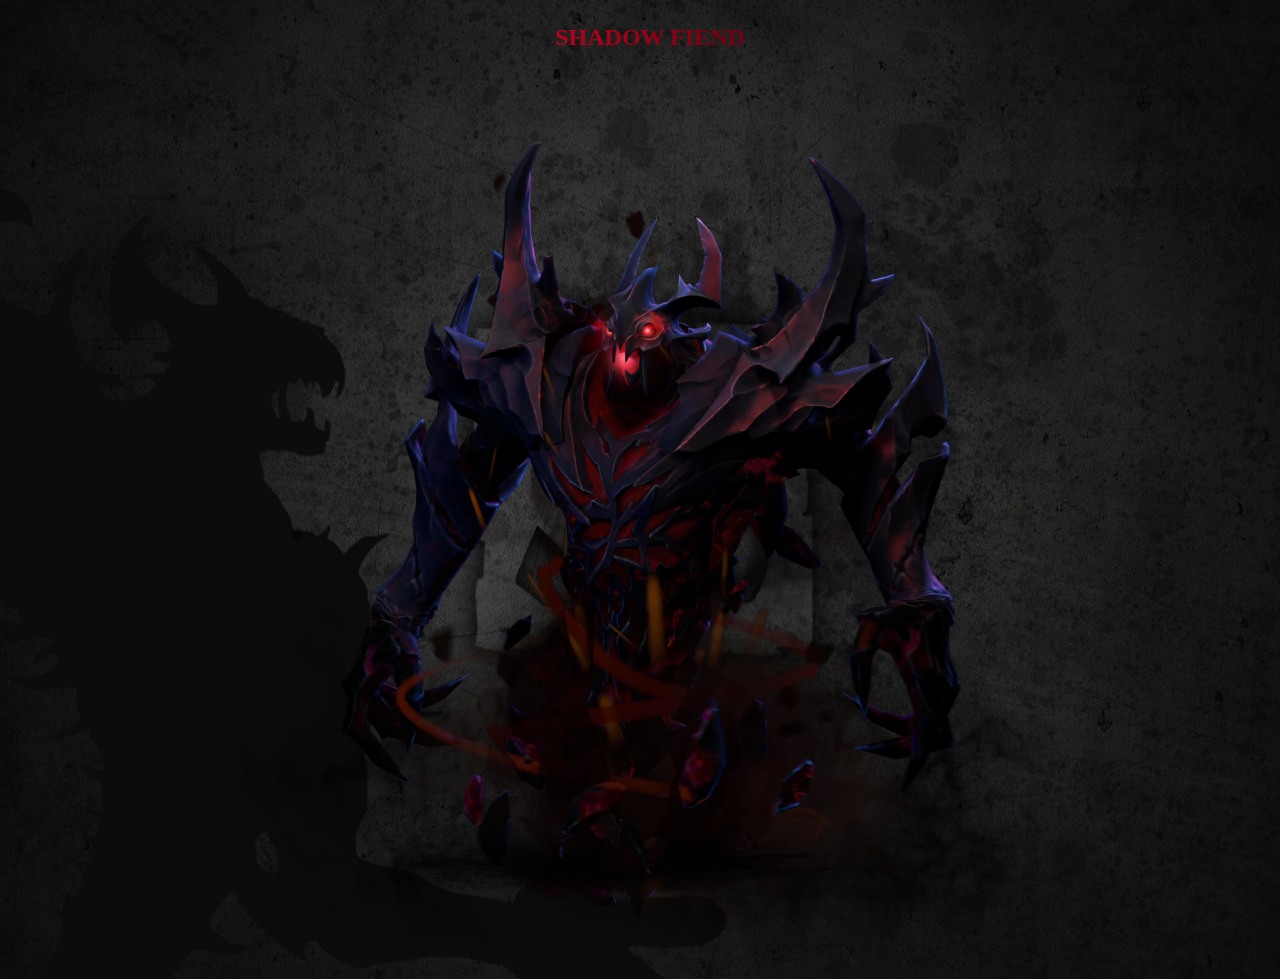
<file: b1-2/index.html>
<!DOCTYPE html>
<html>
<head>
	<meta charset="utf-8">
	<meta name="viewport" content="width=device-width, initial-scale=1">
	<title></title>
	<style type="text/css">
		body{
			margin: 0;
			background-image: url('../img/dota-fon.jpg');
			background-position: 50% 50%;
			overflow: hidden;
		}
		video{
			width: 100vw;
			height: 100vh;
			background-position: 50% 50%;
			background-size: cover;
		}
		.main-text{
			width: 100%;
			text-align: center;
			text-transform: uppercase;
			font-size: 24px;
			margin: 10px;
		}
		.main-text p{
			background: linear-gradient(to right, #d40020 38%, #000000 79%);
			-webkit-background-clip: text;
			-webkit-text-fill-color: transparent;
			font-weight: bold;
		}

	</style>
</head>
<body>
	<div class="main-text"><p>SHADOW FIEND</p></div>
	<video autoplay loop>
		<source src="../img/nevermore.webm" type="video/webm">
	</video>
</body>
</html>
</file>
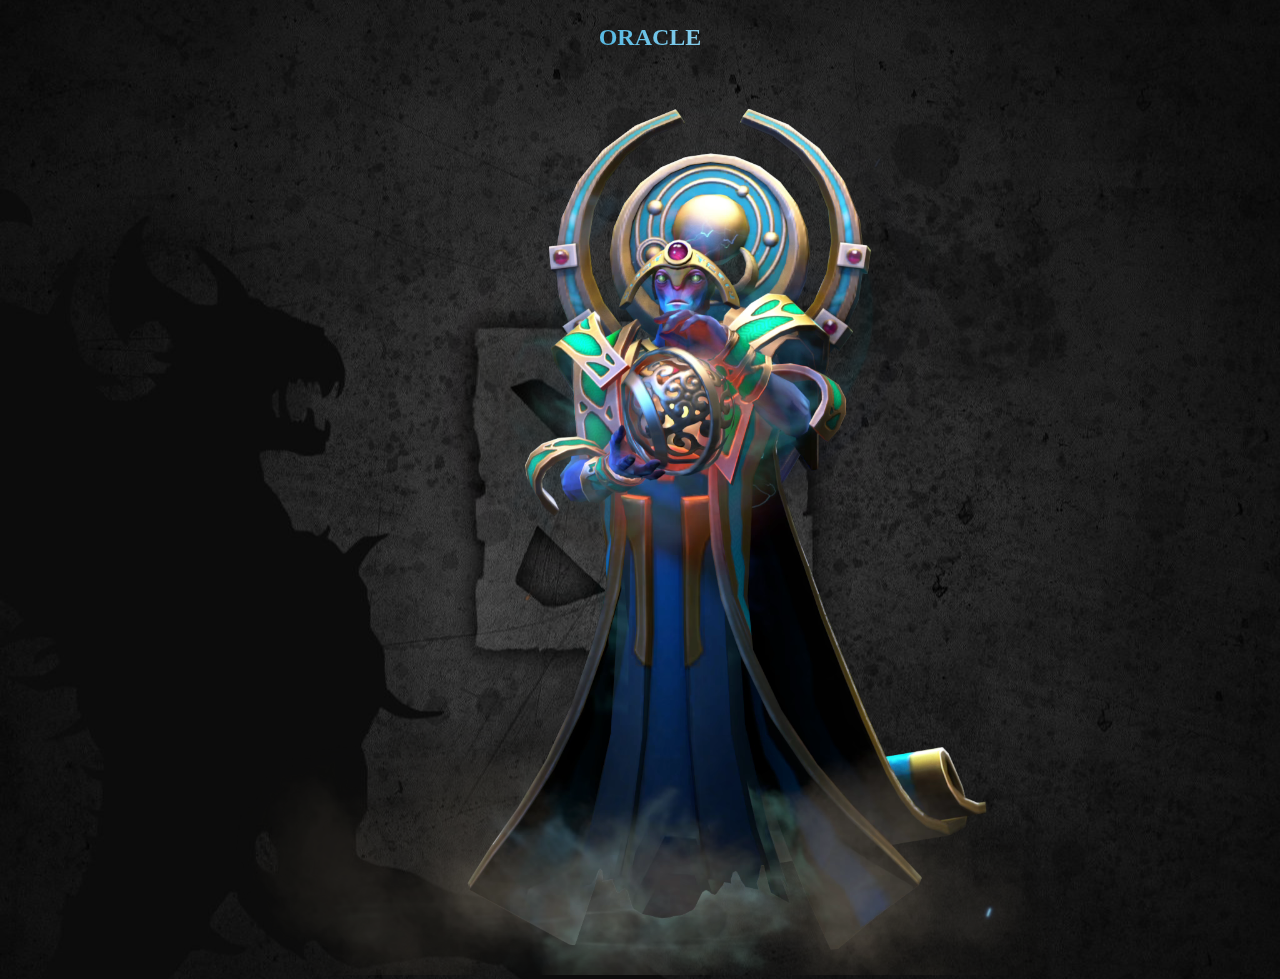
<file: b1-3/index.html>
<!DOCTYPE html>
<html>
<head>
	<meta charset="utf-8">
	<meta name="viewport" content="width=device-width, initial-scale=1">
	<title></title>
	<style type="text/css">
		body{
			margin: 0;
			background-image: url('../img/dota-fon.jpg');
			background-position: 50% 50%;
			overflow: hidden;
		}
		video{
			width: 100vw;
			height: 100vh;
			background-position: 50% 50%;
			background-size: cover;
		}
		.main-text{
			width: 100%;
			text-align: center;
			text-transform: uppercase;
			font-size: 24px;
			margin: 10px;
		}
		.main-text p{
			background: linear-gradient(to right, #5abbe4 47%, #ffffff 73%);
			-webkit-background-clip: text;
			-webkit-text-fill-color: transparent;
			font-weight: bold;
		}


	</style>
</head>
<body>
	<div class="main-text"><p>Oracle</p></div>
	<video autoplay loop>
		<source src="../img/oracle.webm" type="video/webm">
	</video>
</body>
</html>
</file>
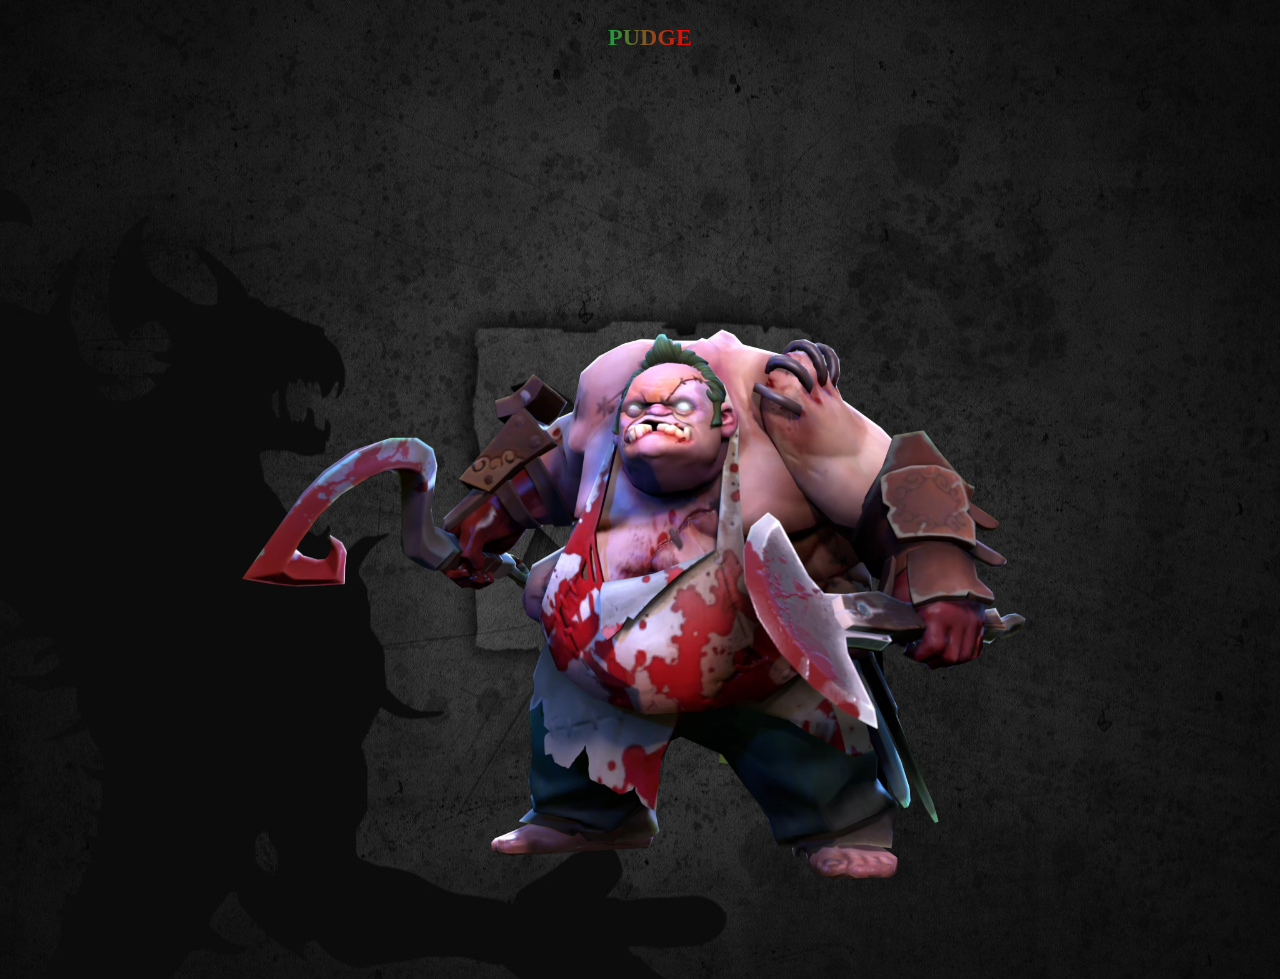
<file: b1-5/index.html>
<!DOCTYPE html>
<html>
<head>
	<meta charset="utf-8">
	<meta name="viewport" content="width=device-width, initial-scale=1">
	<title></title>
	<style type="text/css">
		body{
			margin: 0;
			background-image: url('../img/dota-fon.jpg');
			background-position: 50% 50%;
			overflow: hidden;
		}
		video{
			width: 100vw;
			height: 100vh;
			background-position: 50% 50%;
			background-size: cover;
		}
		.main-text{
			width: 100%;
			text-align: center;
			text-transform: uppercase;
			font-size: 24px;
			margin: 10px;
		}
		.main-text p{
			background: linear-gradient(to right, #26993D 47%, #F50000 53%);
			-webkit-background-clip: text;
			-webkit-text-fill-color: transparent;
			font-weight: bold;
		}
			
	</style>
</head>
<body>
	<div class="main-text"><p>Pudge</p></div>
	<video autoplay loop>
		<source src="../img/pudge.webm" type="video/webm">
	</video>
</body>
</html>
</file>
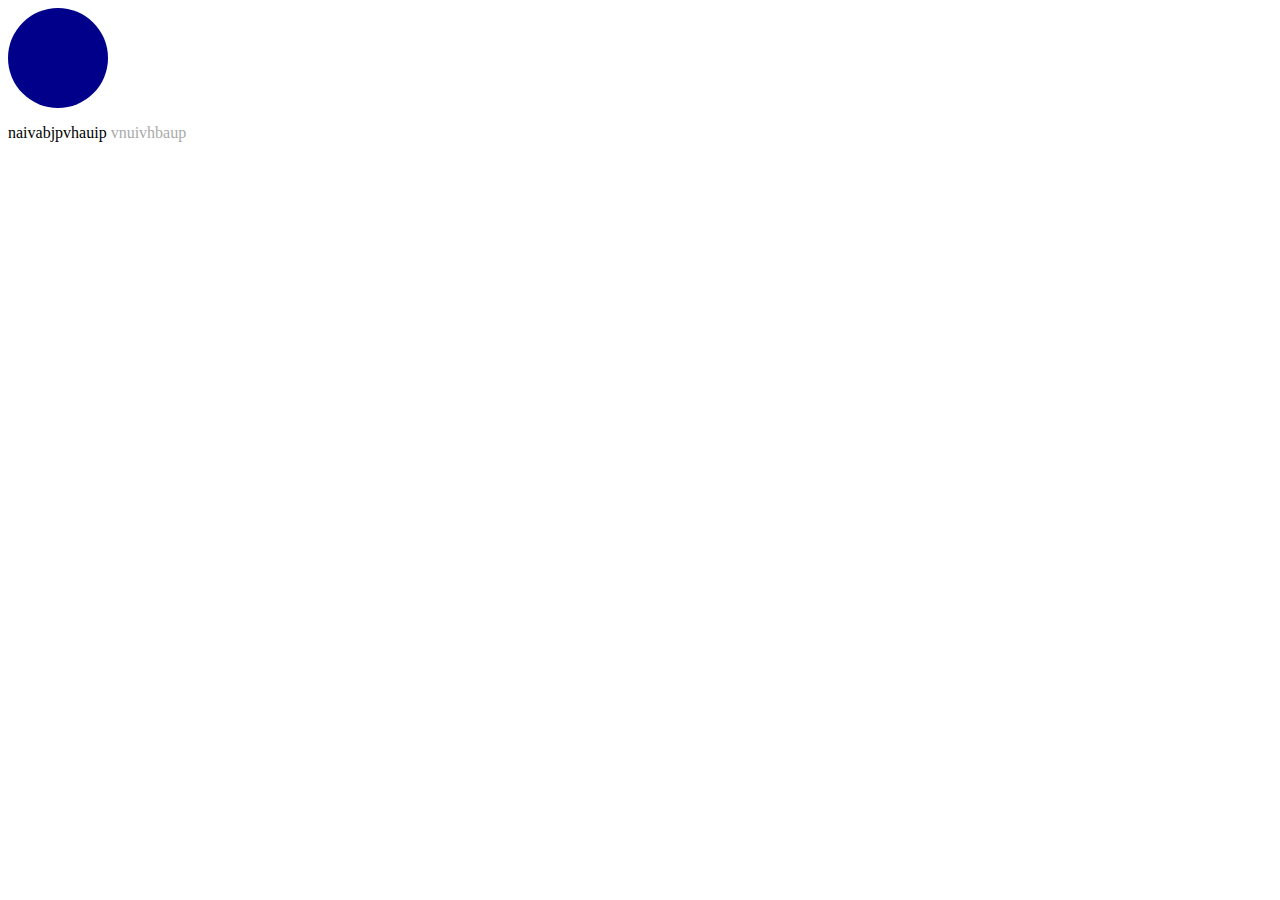
<file: modul/index.html>
<!DOCTYPE html>
<html>
<head>
  <meta charset="utf-8">
  <meta name="viewport" content="width=device-width, initial-scale=1">
  <script type="text/javascript" src="jquery-3.6.0.min.js"></script>
  <title></title>
  <style type="text/css">
    #ball{
      position: relative;
      left: 0;
      width: 100px;
      height: 100px;
      border-radius: 100%;
      background-color: darkblue;

    }
    p span{
      color: #aaaaaa;
    }
    @keyframes right {
      25%  {transform: translateX(1425px); background-color: yellow;}
      50% {transform: translateX(1425px) translateY(610px); background-color: purple;}
      75% {transform: translateX(0) translateY(610px); background-color: pink;}
      100% {transform: translateX(0px) translateY(0px); background-color: black;}
      /*100% {transform: translateX(0) translateY(0px); background-color: black;}*/
    }
  </style>
</head>
<body>    
  <div id="ball"></div>
  <p>naivabjpvhauip <span>vnuivhbaup</span></p>
  <script type="text/javascript">

    $('#ball').click(function() {
      $('#ball').css({
        'background-color': 'black',
        'animation': 'right infinite 5s'
        })

    })

</script>
</body>
</html>
</file>
